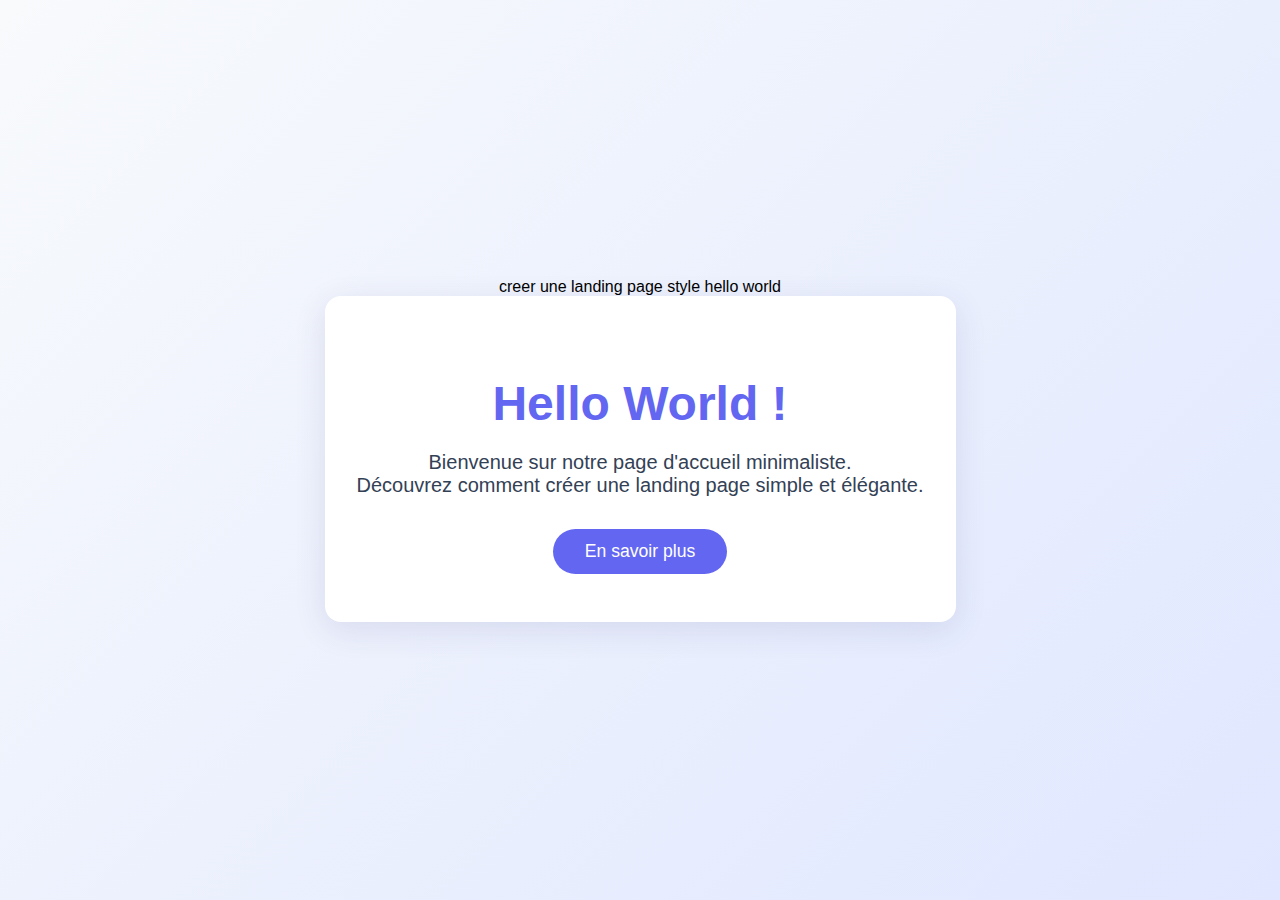
<file: creer une landing page style hello world.html>
creer une landing page style hello world
<!DOCTYPE html>
<html lang="fr">
<head>
    <meta charset="UTF-8">
    <title>Hello World Landing Page</title>
    <style>
        body {
            background: linear-gradient(135deg, #f8fafc 0%, #e0e7ff 100%);
            display: flex;
            flex-direction: column;
            align-items: center;
            justify-content: center;
            min-height: 100vh;
            margin: 0;
            font-family: 'Segoe UI', Arial, sans-serif;
        }
        .container {
            background: white;
            padding: 3rem 2rem;
            border-radius: 1rem;
            box-shadow: 0 8px 32px rgba(60, 60, 120, 0.12);
            text-align: center;
        }
        h1 {
            color: #6366f1;
            font-size: 3rem;
            margin-bottom: 1rem;
        }
        p {
            color: #334155;
            font-size: 1.25rem;
            margin-bottom: 2rem;
        }
        .cta-btn {
            background: #6366f1;
            color: white;
            padding: 0.75rem 2rem;
            border: none;
            border-radius: 2rem;
            font-size: 1.1rem;
            cursor: pointer;
            transition: background 0.2s;
        }
        .cta-btn:hover {
            background: #4f46e5;
        }
    </style>
</head>
<body>
    <div class="container">
        <h1>Hello World !</h1>
        <p>Bienvenue sur notre page d'accueil minimaliste.<br>
        Découvrez comment créer une landing page simple et élégante.</p>
        <button class="cta-btn">En savoir plus</button>
    </div>
</body>
</html>
</file>
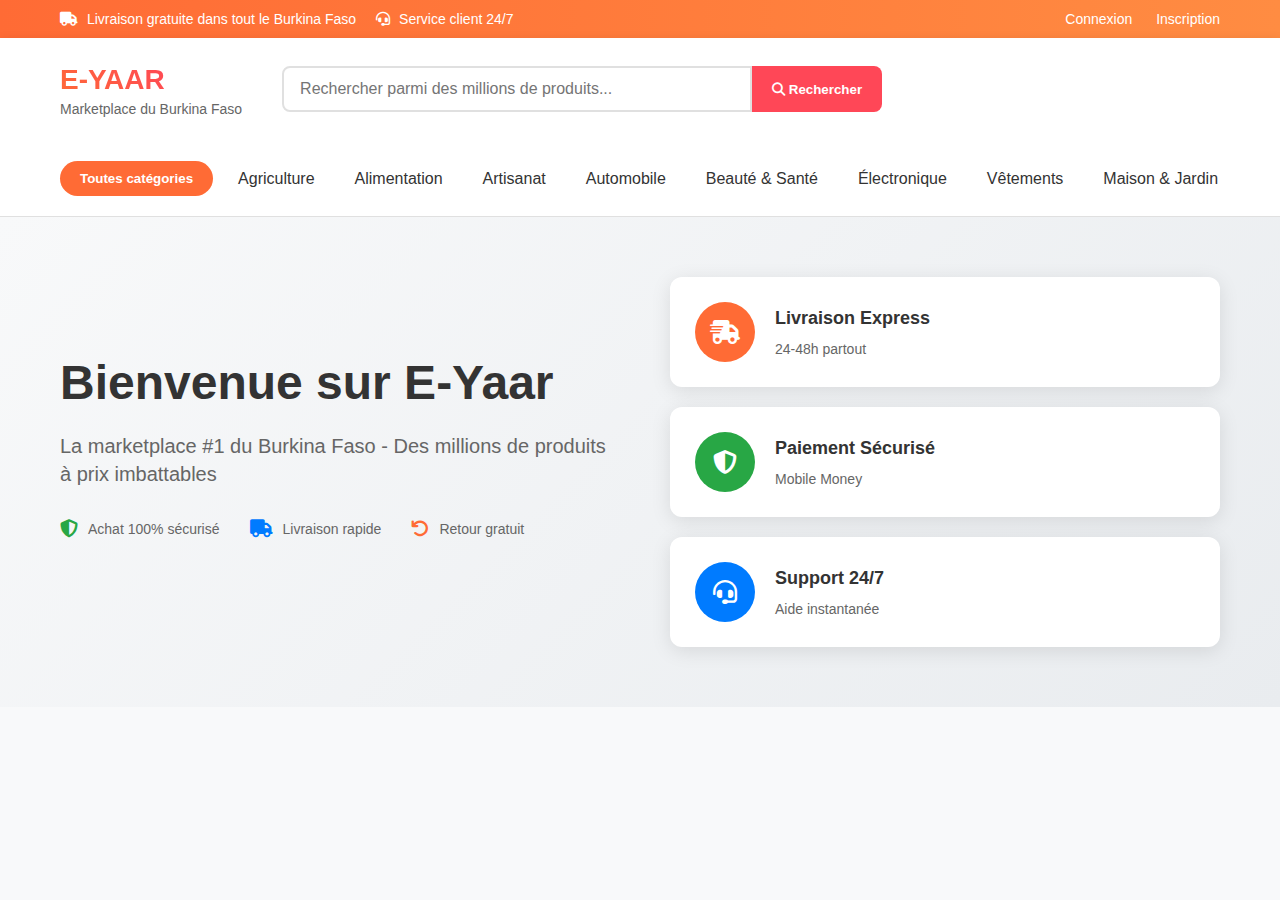
<file: e-yaar-marketplace.html>
<!DOCTYPE html>
<html lang="fr">
<head>
    <meta charset="UTF-8">
    <meta name="viewport" content="width=device-width, initial-scale=1.0">
    <title>E-YAAR - Marketplace du Burkina Faso</title>
    <link href="https://cdnjs.cloudflare.com/ajax/libs/font-awesome/6.4.0/css/all.min.css" rel="stylesheet">
    <style>
        * {
            margin: 0;
            padding: 0;
            box-sizing: border-box;
        }

        body {
            font-family: 'Segoe UI', Tahoma, Geneva, Verdana, sans-serif;
            line-height: 1.6;
            color: #333;
            background-color: #f8f9fa;
        }

        /* Top Bar */
        .top-bar {
            background: linear-gradient(90deg, #ff6b35, #ff8c42);
            color: white;
            padding: 8px 0;
            font-size: 14px;
        }

        .top-bar-content {
            max-width: 1200px;
            margin: 0 auto;
            display: flex;
            justify-content: space-between;
            align-items: center;
            padding: 0 20px;
        }

        .top-bar-left {
            display: flex;
            align-items: center;
            gap: 20px;
        }

        .top-bar-left i {
            margin-right: 5px;
        }

        .top-bar-right a {
            color: white;
            text-decoration: none;
            margin-left: 20px;
            font-weight: 500;
            transition: opacity 0.3s;
        }

        .top-bar-right a:hover {
            opacity: 0.8;
        }

        /* Header */
        .header {
            background: white;
            padding: 20px 0;
            box-shadow: 0 2px 10px rgba(0,0,0,0.1);
        }

        .header-content {
            max-width: 1200px;
            margin: 0 auto;
            display: flex;
            align-items: center;
            gap: 40px;
            padding: 0 20px;
        }

        .logo {
            display: flex;
            flex-direction: column;
            align-items: flex-start;
        }

        .logo-text {
            font-size: 28px;
            font-weight: bold;
            background: linear-gradient(45deg, #ff6b35, #ff4757);
            -webkit-background-clip: text;
            -webkit-text-fill-color: transparent;
            background-clip: text;
        }

        .logo-subtitle {
            font-size: 14px;
            color: #666;
            margin-top: -5px;
        }

        .search-container {
            flex: 1;
            display: flex;
            max-width: 600px;
        }

        .search-input {
            flex: 1;
            padding: 12px 16px;
            border: 2px solid #e0e0e0;
            border-radius: 8px 0 0 8px;
            font-size: 16px;
            outline: none;
            transition: border-color 0.3s;
        }

        .search-input:focus {
            border-color: #ff6b35;
        }

        .search-btn {
            background: #ff4757;
            color: white;
            border: none;
            padding: 12px 20px;
            border-radius: 0 8px 8px 0;
            cursor: pointer;
            font-weight: 600;
            transition: background 0.3s;
        }

        .search-btn:hover {
            background: #ff3742;
        }

        /* Navigation */
        .nav {
            background: white;
            border-bottom: 1px solid #e0e0e0;
            padding: 15px 0;
        }

        .nav-content {
            max-width: 1200px;
            margin: 0 auto;
            padding: 0 20px;
            overflow-x: auto;
        }

        .nav-categories {
            display: flex;
            gap: 10px;
            align-items: center;
            white-space: nowrap;
        }

        .category-btn {
            background: #ff6b35;
            color: white;
            border: none;
            padding: 10px 20px;
            border-radius: 20px;
            cursor: pointer;
            font-weight: 600;
            transition: background 0.3s;
        }

        .category-btn:hover {
            background: #ff5a2e;
        }

        .category-link {
            color: #333;
            text-decoration: none;
            padding: 10px 15px;
            border-radius: 20px;
            transition: background 0.3s;
            font-weight: 500;
        }

        .category-link:hover {
            background: #f0f0f0;
        }

        /* Hero Section */
        .hero {
            background: linear-gradient(135deg, #f8f9fa 0%, #e9ecef 100%);
            padding: 60px 0;
        }

        .hero-content {
            max-width: 1200px;
            margin: 0 auto;
            display: grid;
            grid-template-columns: 1fr 1fr;
            gap: 60px;
            align-items: center;
            padding: 0 20px;
        }

        .hero-left h1 {
            font-size: 48px;
            font-weight: bold;
            color: #333;
            margin-bottom: 20px;
            line-height: 1.2;
        }

        .hero-subtitle {
            font-size: 20px;
            color: #666;
            margin-bottom: 30px;
            line-height: 1.4;
        }

        .hero-features {
            display: flex;
            gap: 30px;
            margin-bottom: 30px;
        }

        .feature {
            display: flex;
            align-items: center;
            gap: 10px;
            font-size: 14px;
            color: #666;
        }

        .feature i {
            font-size: 18px;
        }

        .feature.secure i { color: #28a745; }
        .feature.delivery i { color: #007bff; }
        .feature.return i { color: #ff6b35; }

        /* Service Cards */
        .service-cards {
            display: flex;
            flex-direction: column;
            gap: 20px;
        }

        .service-card {
            background: white;
            border-radius: 12px;
            padding: 25px;
            box-shadow: 0 4px 20px rgba(0,0,0,0.1);
            display: flex;
            align-items: center;
            gap: 20px;
            transition: transform 0.3s, box-shadow 0.3s;
        }

        .service-card:hover {
            transform: translateY(-5px);
            box-shadow: 0 8px 30px rgba(0,0,0,0.15);
        }

        .service-icon {
            width: 60px;
            height: 60px;
            border-radius: 50%;
            display: flex;
            align-items: center;
            justify-content: center;
            font-size: 24px;
            color: white;
        }

        .service-icon.orange { background: #ff6b35; }
        .service-icon.green { background: #28a745; }
        .service-icon.blue { background: #007bff; }

        .service-info h3 {
            font-size: 18px;
            font-weight: 600;
            margin-bottom: 5px;
            color: #333;
        }

        .service-info p {
            font-size: 14px;
            color: #666;
            margin: 0;
        }

        /* Responsive */
        @media (max-width: 768px) {
            .top-bar-content {
                flex-direction: column;
                gap: 10px;
            }

            .header-content {
                flex-direction: column;
                gap: 20px;
            }

            .search-container {
                width: 100%;
            }

            .hero-content {
                grid-template-columns: 1fr;
                gap: 40px;
            }

            .hero-left h1 {
                font-size: 36px;
            }

            .hero-features {
                flex-direction: column;
                gap: 15px;
            }

            .nav-categories {
                padding-bottom: 10px;
            }
        }

        @media (max-width: 480px) {
            .top-bar-left {
                flex-direction: column;
                gap: 5px;
            }

            .hero-left h1 {
                font-size: 28px;
            }

            .service-card {
                flex-direction: column;
                text-align: center;
            }
        }
    </style>
</head>
<body>
    <!-- Top Bar -->
    <div class="top-bar">
        <div class="top-bar-content">
            <div class="top-bar-left">
                <span><i class="fas fa-truck"></i> Livraison gratuite dans tout le Burkina Faso</span>
                <span><i class="fas fa-headset"></i> Service client 24/7</span>
            </div>
            <div class="top-bar-right">
                <a href="#login">Connexion</a>
                <a href="#signup">Inscription</a>
            </div>
        </div>
    </div>

    <!-- Header -->
    <header class="header">
        <div class="header-content">
            <div class="logo">
                <div class="logo-text">E-YAAR</div>
                <div class="logo-subtitle">Marketplace du Burkina Faso</div>
            </div>
            <div class="search-container">
                <input type="text" class="search-input" placeholder="Rechercher parmi des millions de produits...">
                <button class="search-btn">
                    <i class="fas fa-search"></i> Rechercher
                </button>
            </div>
        </div>
    </header>

    <!-- Navigation -->
    <nav class="nav">
        <div class="nav-content">
            <div class="nav-categories">
                <button class="category-btn">Toutes catégories</button>
                <a href="#agriculture" class="category-link">Agriculture</a>
                <a href="#alimentation" class="category-link">Alimentation</a>
                <a href="#artisanat" class="category-link">Artisanat</a>
                <a href="#automobile" class="category-link">Automobile</a>
                <a href="#beaute" class="category-link">Beauté & Santé</a>
                <a href="#electronique" class="category-link">Électronique</a>
                <a href="#vetements" class="category-link">Vêtements</a>
                <a href="#maison" class="category-link">Maison & Jardin</a>
                <a href="#sport" class="category-link">Sport & Loisirs</a>
            </div>
        </div>
    </nav>

    <!-- Hero Section -->
    <section class="hero">
        <div class="hero-content">
            <div class="hero-left">
                <h1>Bienvenue sur E-Yaar</h1>
                <p class="hero-subtitle">La marketplace #1 du Burkina Faso - Des millions de produits à prix imbattables</p>
                
                <div class="hero-features">
                    <div class="feature secure">
                        <i class="fas fa-shield-alt"></i>
                        <span>Achat 100% sécurisé</span>
                    </div>
                    <div class="feature delivery">
                        <i class="fas fa-truck"></i>
                        <span>Livraison rapide</span>
                    </div>
                    <div class="feature return">
                        <i class="fas fa-undo"></i>
                        <span>Retour gratuit</span>
                    </div>
                </div>
            </div>

            <div class="service-cards">
                <div class="service-card">
                    <div class="service-icon orange">
                        <i class="fas fa-shipping-fast"></i>
                    </div>
                    <div class="service-info">
                        <h3>Livraison Express</h3>
                        <p>24-48h partout</p>
                    </div>
                </div>

                <div class="service-card">
                    <div class="service-icon green">
                        <i class="fas fa-shield-alt"></i>
                    </div>
                    <div class="service-info">
                        <h3>Paiement Sécurisé</h3>
                        <p>Mobile Money</p>
                    </div>
                </div>

                <div class="service-card">
                    <div class="service-icon blue">
                        <i class="fas fa-headset"></i>
                    </div>
                    <div class="service-info">
                        <h3>Support 24/7</h3>
                        <p>Aide instantanée</p>
                    </div>
                </div>
            </div>
        </div>
    </section>

    <script>
        // Fonctionnalité de recherche
        document.querySelector('.search-btn').addEventListener('click', function() {
            const searchTerm = document.querySelector('.search-input').value;
            if (searchTerm.trim()) {
                alert('Recherche pour: ' + searchTerm);
                // Ici vous pouvez ajouter la logique de recherche
            }
        });

        // Recherche avec la touche Entrée
        document.querySelector('.search-input').addEventListener('keypress', function(e) {
            if (e.key === 'Enter') {
                document.querySelector('.search-btn').click();
            }
        });

        // Navigation des catégories
        document.querySelectorAll('.category-link').forEach(link => {
            link.addEventListener('click', function(e) {
                e.preventDefault();
                const category = this.textContent;
                alert('Catégorie sélectionnée: ' + category);
                // Ici vous pouvez ajouter la logique de filtrage par catégorie
            });
        });

        // Bouton "Toutes catégories"
        document.querySelector('.category-btn').addEventListener('click', function() {
            alert('Affichage de toutes les catégories');
            // Ici vous pouvez ajouter la logique pour afficher tous les produits
        });

        // Liens de connexion/inscription
        document.querySelectorAll('.top-bar-right a').forEach(link => {
            link.addEventListener('click', function(e) {
                e.preventDefault();
                const action = this.textContent;
                alert('Action: ' + action);
                // Ici vous pouvez ajouter la logique de connexion/inscription
            });
        });
    </script>
</body>
</html>
</file>
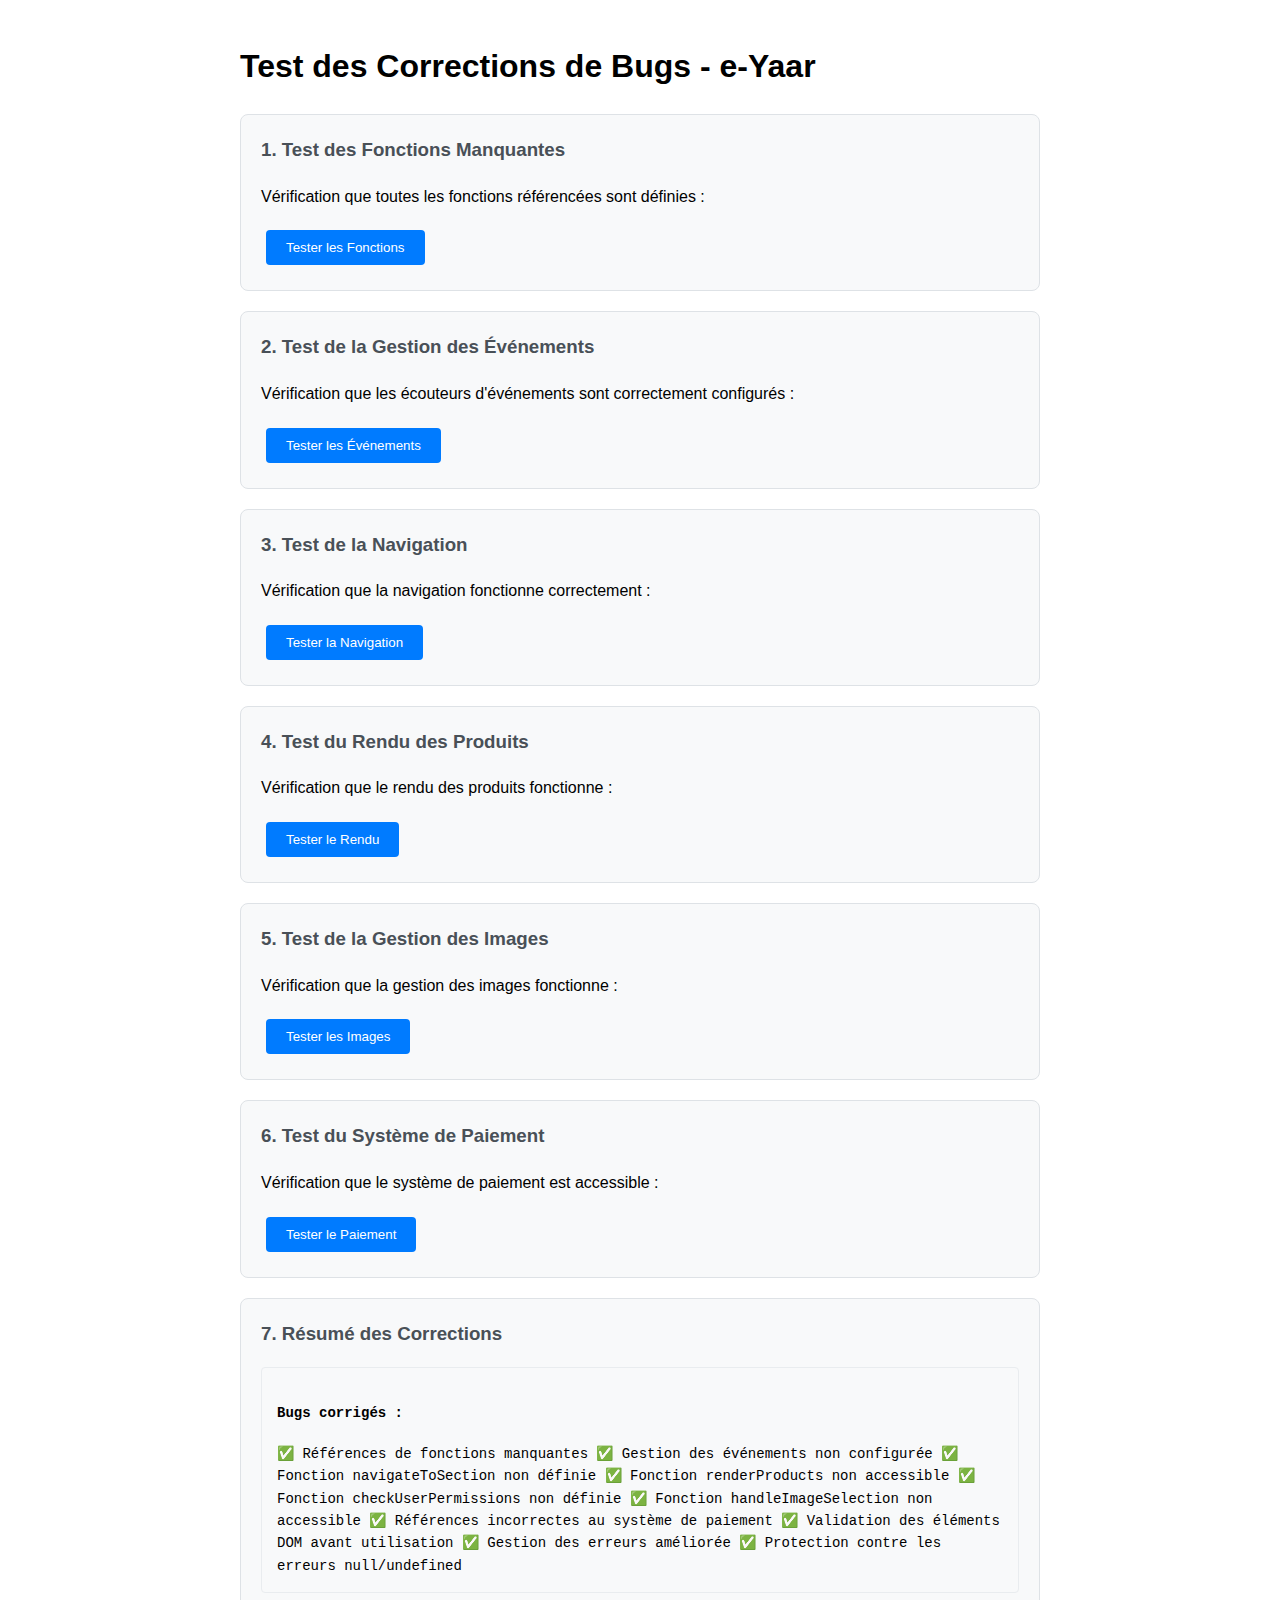
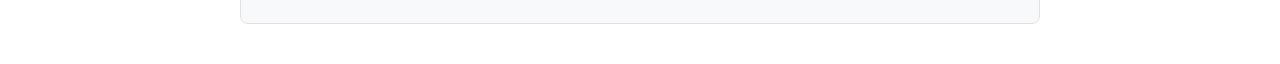
<file: test-bugs.html>
<!DOCTYPE html>
<html lang="fr">
<head>
    <meta charset="UTF-8">
    <title>Test des Corrections de Bugs - e-Yaar</title>
    <meta name="viewport" content="width=device-width, initial-scale=1">
    <style>
        body {
            font-family: Arial, sans-serif;
            max-width: 800px;
            margin: 0 auto;
            padding: 20px;
            line-height: 1.6;
        }
        .test-section {
            background: #f8f9fa;
            border: 1px solid #dee2e6;
            border-radius: 8px;
            padding: 20px;
            margin-bottom: 20px;
        }
        .test-section h3 {
            color: #495057;
            margin-top: 0;
        }
        .test-result {
            padding: 10px;
            border-radius: 4px;
            margin: 10px 0;
        }
        .success {
            background: #d4edda;
            color: #155724;
            border: 1px solid #c3e6cb;
        }
        .error {
            background: #f8d7da;
            color: #721c24;
            border: 1px solid #f5c6cb;
        }
        .warning {
            background: #fff3cd;
            color: #856404;
            border: 1px solid #ffeaa7;
        }
        .info {
            background: #d1ecf1;
            color: #0c5460;
            border: 1px solid #bee5eb;
        }
        button {
            background: #007bff;
            color: white;
            border: none;
            padding: 10px 20px;
            border-radius: 4px;
            cursor: pointer;
            margin: 5px;
        }
        button:hover {
            background: #0056b3;
        }
        .code-block {
            background: #f8f9fa;
            border: 1px solid #e9ecef;
            border-radius: 4px;
            padding: 15px;
            font-family: 'Courier New', monospace;
            font-size: 14px;
            overflow-x: auto;
            margin: 10px 0;
        }
    </style>
</head>
<body>
    <h1>Test des Corrections de Bugs - e-Yaar</h1>
    
    <div class="test-section">
        <h3>1. Test des Fonctions Manquantes</h3>
        <p>Vérification que toutes les fonctions référencées sont définies :</p>
        <button onclick="testFunctions()">Tester les Fonctions</button>
        <div id="functionTestResult"></div>
    </div>

    <div class="test-section">
        <h3>2. Test de la Gestion des Événements</h3>
        <p>Vérification que les écouteurs d'événements sont correctement configurés :</p>
        <button onclick="testEventListeners()">Tester les Événements</button>
        <div id="eventTestResult"></div>
    </div>

    <div class="test-section">
        <h3>3. Test de la Navigation</h3>
        <p>Vérification que la navigation fonctionne correctement :</p>
        <button onclick="testNavigation()">Tester la Navigation</button>
        <div id="navigationTestResult"></div>
    </div>

    <div class="test-section">
        <h3>4. Test du Rendu des Produits</h3>
        <p>Vérification que le rendu des produits fonctionne :</p>
        <button onclick="testProductRendering()">Tester le Rendu</button>
        <div id="renderingTestResult"></div>
    </div>

    <div class="test-section">
        <h3>5. Test de la Gestion des Images</h3>
        <p>Vérification que la gestion des images fonctionne :</p>
        <button onclick="testImageHandling()">Tester les Images</button>
        <div id="imageTestResult"></div>
    </div>

    <div class="test-section">
        <h3>6. Test du Système de Paiement</h3>
        <p>Vérification que le système de paiement est accessible :</p>
        <button onclick="testPaymentSystem()">Tester le Paiement</button>
        <div id="paymentTestResult"></div>
    </div>

    <div class="test-section">
        <h3>7. Résumé des Corrections</h3>
        <div class="code-block">
<h4>Bugs corrigés :</h4>
✅ Références de fonctions manquantes
✅ Gestion des événements non configurée
✅ Fonction navigateToSection non définie
✅ Fonction renderProducts non accessible
✅ Fonction checkUserPermissions non définie
✅ Fonction handleImageSelection non accessible
✅ Références incorrectes au système de paiement
✅ Validation des éléments DOM avant utilisation
✅ Gestion des erreurs améliorée
✅ Protection contre les erreurs null/undefined
        </div>
    </div>

    <script>
        // Fonction utilitaire pour échapper le HTML (protection XSS)
        function escapeHTML(str) {
            if (typeof str !== 'string') return str;
            return str.replace(/[&<>\"]/g, function (c) {
                return {'&':'&amp;','<':'&lt;','>':'&gt;','"':'&quot;'}[c];
            });
        }
        function showResult(elementId, message, type = 'info') {
            const element = document.getElementById(elementId);
            element.innerHTML = `<div class="test-result ${type}">${escapeHTML(message)}</div>`;
        }

        function testFunctions() {
            const functions = [
                'renderProducts',
                'setupEventListeners', 
                'checkUserPermissions',
                'navigateToSection',
                'showMainContent',
                'handleImageSelection',
                'removeImage',
                'removeImagePreview',
                'addProduct',
                'searchProducts',
                'filterProducts',
                'generateContract',
                'openSecurePayment',
                'shareProduct',
                'showMessage',
                'convertImageToBase64'
            ];

            const missing = [];
            const present = [];

            functions.forEach(func => {
                if (typeof window[func] === 'function') {
                    present.push(func);
                } else {
                    missing.push(func);
                }
            });

            if (missing.length === 0) {
                showResult('functionTestResult', 
                    `✅ Toutes les fonctions sont définies (${present.length} fonctions)`, 'success');
            } else {
                showResult('functionTestResult', 
                    `❌ Fonctions manquantes : ${missing.join(', ')}<br>✅ Fonctions présentes : ${present.join(', ')}`, 'error');
            }
        }

        function testEventListeners() {
            // Test de base pour vérifier que les fonctions d'événements existent
            const eventFunctions = [
                'setupEventListeners',
                'setupAddProductForm'
            ];

            const missing = [];
            const present = [];

            eventFunctions.forEach(func => {
                if (typeof window[func] === 'function') {
                    present.push(func);
                } else {
                    missing.push(func);
                }
            });

            if (missing.length === 0) {
                showResult('eventTestResult', 
                    `✅ Fonctions de gestion d'événements disponibles (${present.length} fonctions)`, 'success');
            } else {
                showResult('eventTestResult', 
                    `❌ Fonctions d'événements manquantes : ${missing.join(', ')}`, 'error');
            }
        }

        function testNavigation() {
            if (typeof navigateToSection === 'function') {
                showResult('navigationTestResult', 
                    '✅ Fonction navigateToSection disponible', 'success');
            } else {
                showResult('navigationTestResult', 
                    '❌ Fonction navigateToSection manquante', 'error');
            }
        }

        function testProductRendering() {
            if (typeof renderProducts === 'function') {
                showResult('renderingTestResult', 
                    '✅ Fonction renderProducts disponible', 'success');
            } else {
                showResult('renderingTestResult', 
                    '❌ Fonction renderProducts manquante', 'error');
            }
        }

        function testImageHandling() {
            const imageFunctions = [
                'handleImageSelection',
                'removeImage',
                'removeImagePreview',
                'convertImageToBase64'
            ];

            const missing = [];
            const present = [];

            imageFunctions.forEach(func => {
                if (typeof window[func] === 'function') {
                    present.push(func);
                } else {
                    missing.push(func);
                }
            });

            if (missing.length === 0) {
                showResult('imageTestResult', 
                    `✅ Toutes les fonctions de gestion d'images sont disponibles (${present.length} fonctions)`, 'success');
            } else {
                showResult('imageTestResult', 
                    `❌ Fonctions d'images manquantes : ${missing.join(', ')}`, 'error');
            }
        }

        function testPaymentSystem() {
            // Test de base pour vérifier que le système de paiement est accessible
            if (typeof paymentSystem !== 'undefined') {
                showResult('paymentTestResult', 
                    '✅ Système de paiement accessible', 'success');
            } else {
                showResult('paymentTestResult', 
                    '⚠️ Système de paiement non accessible (peut être normal si le fichier n\'est pas chargé)', 'warning');
            }
        }

        // Test automatique au chargement
        window.addEventListener('load', function() {
            setTimeout(() => {
                testFunctions();
                testEventListeners();
                testNavigation();
                testProductRendering();
                testImageHandling();
                testPaymentSystem();
            }, 1000);
        });
    </script>
</body>
</html>
</file>
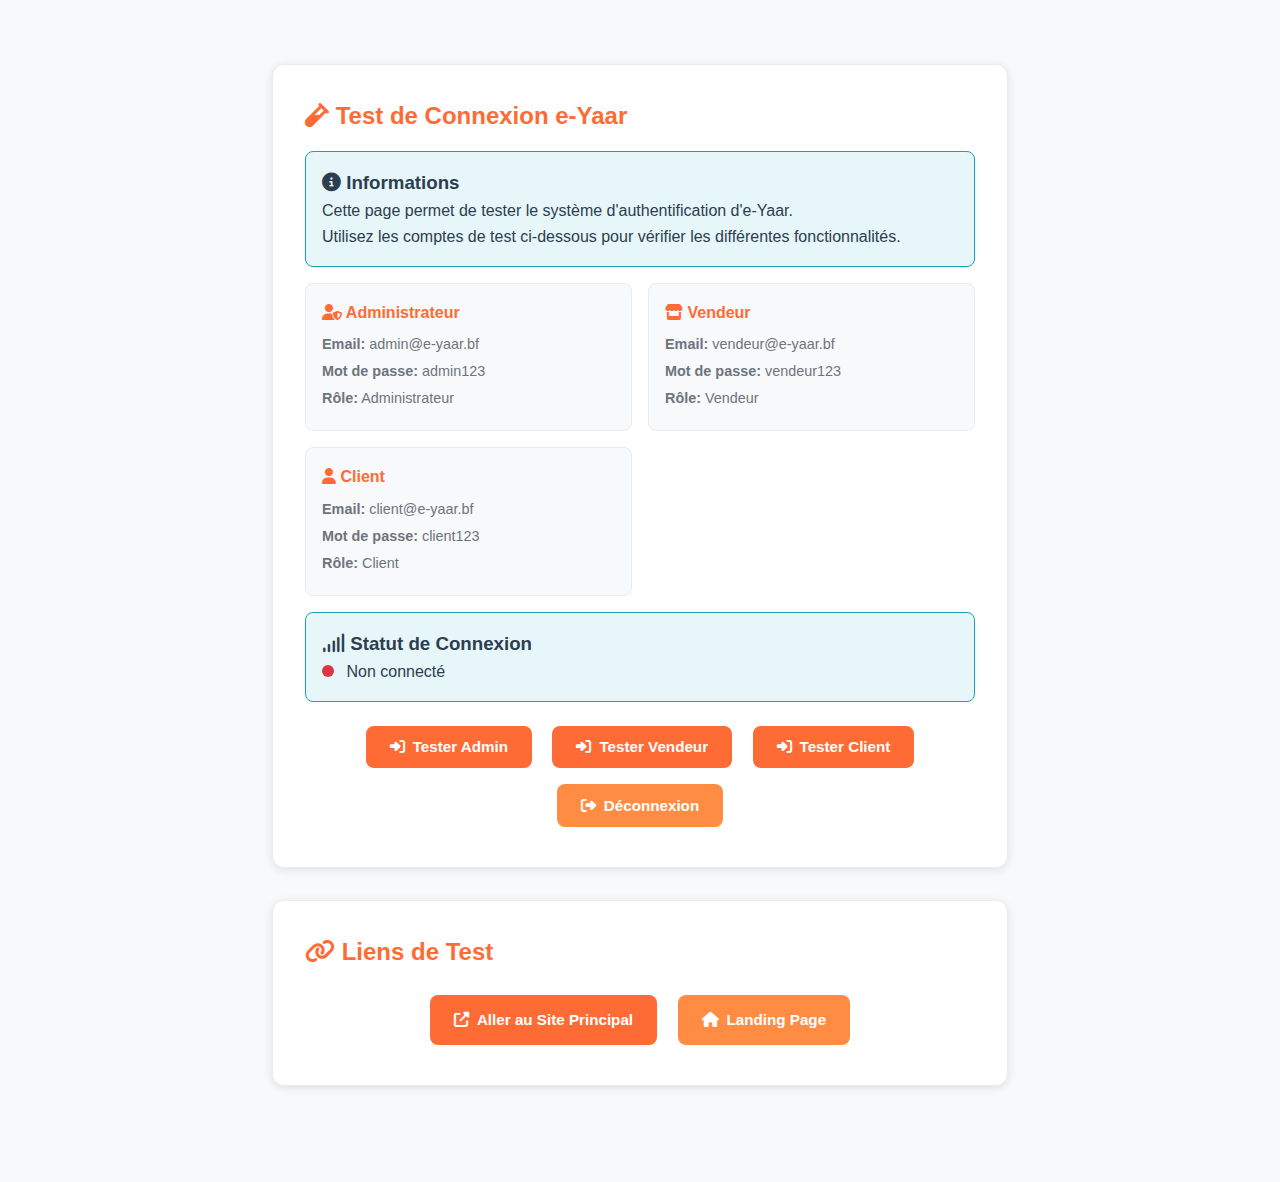
<file: test-connection.html>
<!DOCTYPE html>
<html lang="fr">
<head>
    <meta charset="UTF-8">
    <title>Test Connexion e-Yaar</title>
    <meta name="viewport" content="width=device-width, initial-scale=1">
    <link href="https://cdnjs.cloudflare.com/ajax/libs/font-awesome/6.4.0/css/all.min.css" rel="stylesheet">
    <link href="auth-styles.css" rel="stylesheet">
    <style>
        :root {
            --primary-color: #FF6B35;
            --secondary-color: #FF8C42;
            --accent-color: #FFD23F;
            --dark-color: #2C3E50;
            --light-color: #FFFFFF;
            --background-color: #F8F9FA;
            --text-color: #2C3E50;
            --text-light: #6C757D;
            --border-color: #E9ECEF;
            --success-color: #28A745;
            --danger-color: #DC3545;
            --warning-color: #FFC107;
            --info-color: #17A2B8;
        }

        * {
            margin: 0;
            padding: 0;
            box-sizing: border-box;
        }

        body {
            background: var(--background-color);
            font-family: 'Segoe UI', 'Roboto', 'Helvetica Neue', sans-serif;
            color: var(--text-color);
            min-height: 100vh;
            line-height: 1.6;
        }

        .test-container {
            max-width: 800px;
            margin: 2rem auto;
            padding: 2rem;
        }

        .test-card {
            background: var(--light-color);
            border: 1px solid var(--border-color);
            border-radius: 12px;
            padding: 2rem;
            margin-bottom: 2rem;
            box-shadow: 0 2px 10px rgba(0, 0, 0, 0.1);
        }

        .test-title {
            color: var(--primary-color);
            margin-bottom: 1rem;
            font-size: 1.5rem;
        }

        .test-info {
            background: rgba(23, 162, 184, 0.1);
            border: 1px solid var(--info-color);
            border-radius: 8px;
            padding: 1rem;
            margin-bottom: 1rem;
        }

        .test-accounts {
            display: grid;
            grid-template-columns: repeat(auto-fit, minmax(250px, 1fr));
            gap: 1rem;
            margin-bottom: 1rem;
        }

        .account-card {
            background: var(--background-color);
            border: 1px solid var(--border-color);
            border-radius: 8px;
            padding: 1rem;
        }

        .account-card h4 {
            color: var(--primary-color);
            margin-bottom: 0.5rem;
        }

        .account-card p {
            font-size: 0.9rem;
            color: var(--text-light);
            margin-bottom: 0.25rem;
        }

        .btn {
            padding: 0.8rem 1.5rem;
            border: none;
            border-radius: 8px;
            font-size: 0.95rem;
            font-weight: 600;
            cursor: pointer;
            transition: all 0.2s ease;
            text-decoration: none;
            display: inline-flex;
            align-items: center;
            gap: 0.5rem;
            margin: 0.5rem;
        }

        .btn-primary {
            background: var(--primary-color);
            color: white;
        }

        .btn-secondary {
            background: var(--secondary-color);
            color: white;
        }

        .btn:hover {
            transform: translateY(-1px);
            box-shadow: 0 2px 10px rgba(0, 0, 0, 0.1);
        }

        .status-indicator {
            display: inline-block;
            width: 12px;
            height: 12px;
            border-radius: 50%;
            margin-right: 0.5rem;
        }

        .status-connected {
            background: var(--success-color);
        }

        .status-disconnected {
            background: var(--danger-color);
        }

        .message {
            padding: 1rem;
            border-radius: 8px;
            margin: 1rem 0;
            display: none;
        }

        .message.success {
            background: rgba(40, 167, 69, 0.1);
            border: 1px solid var(--success-color);
            color: var(--success-color);
        }

        .message.error {
            background: rgba(220, 53, 69, 0.1);
            border: 1px solid var(--danger-color);
            color: var(--danger-color);
        }
    </style>
</head>
<body>
    <div class="test-container">
        <div class="test-card">
            <h2 class="test-title">
                <i class="fas fa-vial"></i> Test de Connexion e-Yaar
            </h2>
            
            <div class="test-info">
                <h3><i class="fas fa-info-circle"></i> Informations</h3>
                <p>Cette page permet de tester le système d'authentification d'e-Yaar.</p>
                <p>Utilisez les comptes de test ci-dessous pour vérifier les différentes fonctionnalités.</p>
            </div>

            <div class="test-accounts">
                <div class="account-card">
                    <h4><i class="fas fa-user-shield"></i> Administrateur</h4>
                    <p><strong>Email:</strong> admin@e-yaar.bf</p>
                    <p><strong>Mot de passe:</strong> admin123</p>
                    <p><strong>Rôle:</strong> Administrateur</p>
                </div>

                <div class="account-card">
                    <h4><i class="fas fa-store"></i> Vendeur</h4>
                    <p><strong>Email:</strong> vendeur@e-yaar.bf</p>
                    <p><strong>Mot de passe:</strong> vendeur123</p>
                    <p><strong>Rôle:</strong> Vendeur</p>
                </div>

                <div class="account-card">
                    <h4><i class="fas fa-user"></i> Client</h4>
                    <p><strong>Email:</strong> client@e-yaar.bf</p>
                    <p><strong>Mot de passe:</strong> client123</p>
                    <p><strong>Rôle:</strong> Client</p>
                </div>
            </div>

            <div id="connectionStatus" class="test-info">
                <h3><i class="fas fa-signal"></i> Statut de Connexion</h3>
                <p>
                    <span class="status-indicator status-disconnected" id="statusIndicator"></span>
                    <span id="statusText">Non connecté</span>
                </p>
                <p id="userInfo" style="display: none;">
                    <strong>Utilisateur:</strong> <span id="userName"></span><br>
                    <strong>Rôle:</strong> <span id="userRole"></span>
                </p>
            </div>

            <div style="text-align: center;">
                <button class="btn btn-primary" onclick="testLogin('admin@e-yaar.bf', 'admin123')">
                    <i class="fas fa-sign-in-alt"></i> Tester Admin
                </button>
                <button class="btn btn-primary" onclick="testLogin('vendeur@e-yaar.bf', 'vendeur123')">
                    <i class="fas fa-sign-in-alt"></i> Tester Vendeur
                </button>
                <button class="btn btn-primary" onclick="testLogin('client@e-yaar.bf', 'client123')">
                    <i class="fas fa-sign-in-alt"></i> Tester Client
                </button>
                <button class="btn btn-secondary" onclick="testLogout()">
                    <i class="fas fa-sign-out-alt"></i> Déconnexion
                </button>
            </div>

            <div id="testMessage" class="message"></div>
        </div>

        <div class="test-card">
            <h3 class="test-title">
                <i class="fas fa-link"></i> Liens de Test
            </h3>
            <div style="text-align: center;">
                <a href="creer site web.html" class="btn btn-primary">
                    <i class="fas fa-external-link-alt"></i> Aller au Site Principal
                </a>
                <a href="creer une landing page style hello world.html" class="btn btn-secondary">
                    <i class="fas fa-home"></i> Landing Page
                </a>
            </div>
        </div>
    </div>

    <script src="auth.js"></script>
    <script>
        // Fonction pour afficher un message
        function showMessage(message, type = 'success') {
            const element = document.getElementById('testMessage');
            element.textContent = message;
            element.className = `message ${type}`;
            element.style.display = 'block';
            
            setTimeout(() => {
                element.style.display = 'none';
            }, 5000);
        }

        // Fonction pour mettre à jour le statut de connexion
        function updateConnectionStatus() {
            const statusIndicator = document.getElementById('statusIndicator');
            const statusText = document.getElementById('statusText');
            const userInfo = document.getElementById('userInfo');
            const userName = document.getElementById('userName');
            const userRole = document.getElementById('userRole');

            if (auth.isLoggedIn()) {
                const user = auth.getCurrentUser();
                statusIndicator.className = 'status-indicator status-connected';
                statusText.textContent = 'Connecté';
                userInfo.style.display = 'block';
                userName.textContent = user.name;
                userRole.textContent = user.role;
            } else {
                statusIndicator.className = 'status-indicator status-disconnected';
                statusText.textContent = 'Non connecté';
                userInfo.style.display = 'none';
            }
        }

        // Fonction de test de connexion
        function testLogin(email, password) {
            try {
                auth.login(email, password);
                updateConnectionStatus();
                showMessage(`Connexion réussie avec ${email}`, 'success');
            } catch (error) {
                showMessage(`Erreur de connexion: ${error.message}`, 'error');
            }
        }

        // Fonction de test de déconnexion
        function testLogout() {
            auth.logout();
            updateConnectionStatus();
            showMessage('Déconnexion réussie', 'success');
        }

        // Écouter les changements d'état d'authentification
        document.addEventListener('authStateChanged', function(event) {
            updateConnectionStatus();
            if (event.detail.type === 'login') {
                showMessage(`Connexion réussie: ${event.detail.user.name}`, 'success');
            } else if (event.detail.type === 'logout') {
                showMessage('Déconnexion réussie', 'success');
            }
        });

        // Initialisation
        document.addEventListener('DOMContentLoaded', function() {
            updateConnectionStatus();
        });
    </script>
</body>
</html>
</file>
<file: auth-styles.css>
/* Styles pour l'authentification e-Yaar */

/* Container d'authentification */
.auth-container {
    display: flex;
    justify-content: center;
    align-items: center;
    min-height: 80vh;
    padding: 2rem;
}

.auth-card {
    background: var(--light-color);
    border: 1px solid var(--border-color);
    border-radius: 12px;
    padding: 2rem;
    width: 100%;
    max-width: 400px;
    box-shadow: var(--shadow-secondary);
}

.auth-header {
    text-align: center;
    margin-bottom: 2rem;
}

.auth-header h2 {
    color: var(--primary-color);
    margin-bottom: 0.5rem;
    font-size: 1.8rem;
}

.auth-header p {
    color: var(--text-light);
    font-size: 0.95rem;
}

/* Formulaire d'authentification */
.auth-form {
    display: flex;
    flex-direction: column;
    gap: 1rem;
}

.auth-form .form-group {
    display: flex;
    flex-direction: column;
}

.auth-form label {
    margin-bottom: 0.5rem;
    color: var(--text-color);
    font-weight: 500;
    font-size: 0.9rem;
}

.auth-form input {
    padding: 0.8rem 1rem;
    border: 1px solid var(--border-color);
    border-radius: 8px;
    background: var(--light-color);
    color: var(--text-color);
    font-size: 0.95rem;
    transition: all 0.2s ease;
}

.auth-form input:focus {
    outline: none;
    border-color: var(--primary-color);
    box-shadow: 0 0 0 3px rgba(255, 107, 53, 0.1);
}

.btn-full {
    width: 100%;
    justify-content: center;
}

.auth-footer {
    text-align: center;
    margin-top: 1.5rem;
    padding-top: 1.5rem;
    border-top: 1px solid var(--border-color);
}

.auth-footer p {
    color: var(--text-light);
    font-size: 0.9rem;
}

.auth-footer a {
    color: var(--primary-color);
    text-decoration: none;
    font-weight: 500;
}

.auth-footer a:hover {
    text-decoration: underline;
}

/* Container de profil */
.profile-container {
    max-width: 800px;
    margin: 0 auto;
    padding: 2rem;
}

.profile-card {
    background: var(--light-color);
    border: 1px solid var(--border-color);
    border-radius: 12px;
    padding: 2rem;
    box-shadow: var(--shadow-secondary);
}

.profile-header {
    text-align: center;
    margin-bottom: 2rem;
    padding-bottom: 1rem;
    border-bottom: 1px solid var(--border-color);
}

.profile-header h2 {
    color: var(--primary-color);
    font-size: 1.8rem;
}

.profile-info {
    display: grid;
    grid-template-columns: repeat(auto-fit, minmax(250px, 1fr));
    gap: 1.5rem;
    margin-bottom: 2rem;
}

.info-group {
    display: flex;
    flex-direction: column;
    gap: 0.5rem;
}

.info-group label {
    font-weight: 600;
    color: var(--text-color);
    font-size: 0.9rem;
}

.info-group span {
    color: var(--text-light);
    font-size: 1rem;
}

/* Badges de rôle et statut */
.role-badge, .status-badge {
    display: inline-block;
    padding: 0.3rem 0.8rem;
    border-radius: 20px;
    font-size: 0.8rem;
    font-weight: 600;
    text-transform: uppercase;
}

.role-client {
    background: rgba(108, 117, 125, 0.1);
    color: #6C757D;
}

.role-merchant {
    background: rgba(255, 193, 7, 0.1);
    color: #FFC107;
}

.role-admin {
    background: rgba(220, 53, 69, 0.1);
    color: #DC3545;
}

.status-pending {
    background: rgba(255, 193, 7, 0.1);
    color: #FFC107;
}

.status-approved {
    background: rgba(40, 167, 69, 0.1);
    color: #28A745;
}

.status-rejected {
    background: rgba(220, 53, 69, 0.1);
    color: #DC3545;
}

/* Section vendeur */
.merchant-section {
    background: rgba(255, 107, 53, 0.05);
    border: 1px solid rgba(255, 107, 53, 0.2);
    border-radius: 8px;
    padding: 1.5rem;
    margin: 1.5rem 0;
}

.merchant-section h3 {
    color: var(--primary-color);
    margin-bottom: 1rem;
    font-size: 1.2rem;
}

.merchant-section p {
    color: var(--text-light);
    margin-bottom: 1rem;
    line-height: 1.6;
}

.contract-status {
    background: var(--light-color);
    border: 1px solid var(--border-color);
    border-radius: 8px;
    padding: 1rem;
    margin-top: 1rem;
}

.contract-status p {
    margin-bottom: 0.5rem;
    font-size: 0.9rem;
}

.contract-status strong {
    color: var(--text-color);
}

.profile-actions {
    text-align: center;
    margin-top: 2rem;
    padding-top: 1.5rem;
    border-top: 1px solid var(--border-color);
}

/* Container de contrat */
.contract-container {
    max-width: 800px;
    margin: 0 auto;
    padding: 2rem;
}

.contract-card {
    background: var(--light-color);
    border: 1px solid var(--border-color);
    border-radius: 12px;
    padding: 2rem;
    box-shadow: var(--shadow-secondary);
}

.contract-header {
    text-align: center;
    margin-bottom: 2rem;
    padding-bottom: 1rem;
    border-bottom: 1px solid var(--border-color);
}

.contract-header h2 {
    color: var(--primary-color);
    font-size: 1.8rem;
}

.contract-header p {
    color: var(--text-light);
    font-size: 0.95rem;
}

.contract-footer {
    text-align: center;
    margin-top: 2rem;
    padding-top: 1.5rem;
    border-top: 1px solid var(--border-color);
}

/* Container vendeur */
.merchant-container {
    max-width: 1000px;
    margin: 0 auto;
    padding: 2rem;
}

.merchant-header {
    text-align: center;
    margin-bottom: 2rem;
    padding-bottom: 1rem;
    border-bottom: 1px solid var(--border-color);
}

.merchant-header h2 {
    color: var(--primary-color);
    font-size: 1.8rem;
}

.merchant-header p {
    color: var(--text-light);
    font-size: 0.95rem;
}

.merchant-stats {
    display: grid;
    grid-template-columns: repeat(auto-fit, minmax(200px, 1fr));
    gap: 1.5rem;
    margin-bottom: 2rem;
}

.stat-card {
    background: var(--light-color);
    border: 1px solid var(--border-color);
    border-radius: 8px;
    padding: 1.5rem;
    text-align: center;
    box-shadow: var(--shadow-card);
    transition: all 0.3s ease;
}

.stat-card:hover {
    transform: translateY(-2px);
    box-shadow: var(--shadow-secondary);
}

.stat-card i {
    font-size: 2rem;
    color: var(--primary-color);
    margin-bottom: 1rem;
}

.stat-card h3 {
    color: var(--text-color);
    margin-bottom: 0.5rem;
    font-size: 1.1rem;
}

.stat-card p {
    color: var(--text-light);
    font-size: 0.9rem;
}

.merchant-actions {
    display: flex;
    gap: 1rem;
    justify-content: center;
    margin-bottom: 2rem;
    flex-wrap: wrap;
}

.merchant-footer {
    text-align: center;
    margin-top: 2rem;
    padding-top: 1.5rem;
    border-top: 1px solid var(--border-color);
}

/* Container admin */
.admin-container {
    max-width: 1200px;
    margin: 0 auto;
    padding: 2rem;
}

.admin-header {
    text-align: center;
    margin-bottom: 2rem;
    padding-bottom: 1rem;
    border-bottom: 1px solid var(--border-color);
}

.admin-header h2 {
    color: var(--primary-color);
    font-size: 1.8rem;
}

.admin-header p {
    color: var(--text-light);
    font-size: 0.95rem;
}

.admin-stats {
    display: grid;
    grid-template-columns: repeat(auto-fit, minmax(200px, 1fr));
    gap: 1.5rem;
    margin-bottom: 2rem;
}

.admin-sections {
    display: grid;
    gap: 2rem;
}

.admin-section {
    background: var(--light-color);
    border: 1px solid var(--border-color);
    border-radius: 12px;
    padding: 1.5rem;
    box-shadow: var(--shadow-card);
}

.admin-section h3 {
    color: var(--text-color);
    margin-bottom: 1rem;
    font-size: 1.3rem;
    display: flex;
    align-items: center;
    gap: 0.5rem;
}

.contracts-list {
    display: flex;
    flex-direction: column;
    gap: 1rem;
}

.contract-item {
    background: var(--background-color);
    border: 1px solid var(--border-color);
    border-radius: 8px;
    padding: 1rem;
    display: flex;
    justify-content: space-between;
    align-items: center;
    gap: 1rem;
}

.contract-info h4 {
    color: var(--text-color);
    margin-bottom: 0.5rem;
    font-size: 1rem;
}

.contract-info p {
    color: var(--text-light);
    font-size: 0.85rem;
    margin-bottom: 0.25rem;
}

.contract-actions {
    display: flex;
    gap: 0.5rem;
    flex-wrap: wrap;
}

.btn-success {
    background: var(--success-color);
    color: white;
}

.btn-success:hover {
    background: #218838;
}

.btn-danger {
    background: var(--danger-color);
    color: white;
}

.btn-danger:hover {
    background: #c82333;
}

.admin-footer {
    text-align: center;
    margin-top: 2rem;
    padding-top: 1.5rem;
    border-top: 1px solid var(--border-color);
}

/* Container d'ajout de produit */
.add-product-container {
    max-width: 800px;
    margin: 0 auto;
    padding: 2rem;
}

.add-product-header {
    text-align: center;
    margin-bottom: 2rem;
    padding-bottom: 1rem;
    border-bottom: 1px solid var(--border-color);
}

.add-product-header h2 {
    color: var(--primary-color);
    font-size: 1.8rem;
}

.add-product-header p {
    color: var(--text-light);
    font-size: 0.95rem;
}

.form-actions {
    display: flex;
    gap: 1rem;
    justify-content: center;
    margin-top: 2rem;
    flex-wrap: wrap;
}

/* Container mes produits */
.my-products-container {
    max-width: 1200px;
    margin: 0 auto;
    padding: 2rem;
}

.my-products-header {
    text-align: center;
    margin-bottom: 2rem;
    padding-bottom: 1rem;
    border-bottom: 1px solid var(--border-color);
}

.my-products-header h2 {
    color: var(--primary-color);
    font-size: 1.8rem;
}

.my-products-header p {
    color: var(--text-light);
    font-size: 0.95rem;
}

.my-products-footer {
    text-align: center;
    margin-top: 2rem;
    padding-top: 1.5rem;
    border-top: 1px solid var(--border-color);
}

/* État vide */
.empty-state {
    text-align: center;
    padding: 4rem 2rem;
    color: var(--text-light);
}

.empty-state i {
    font-size: 4rem;
    color: var(--text-light);
    margin-bottom: 1rem;
    opacity: 0.5;
}

.empty-state h3 {
    color: var(--text-color);
    margin-bottom: 1rem;
    font-size: 1.5rem;
}

.empty-state p {
    margin-bottom: 2rem;
    font-size: 1rem;
}

/* Produits récents du vendeur */
.merchant-recent-products {
    margin: 2rem 0;
    padding: 1.5rem;
    background: var(--light-color);
    border: 1px solid var(--border-color);
    border-radius: 12px;
    box-shadow: var(--shadow-card);
}

.merchant-recent-products h3 {
    color: var(--text-color);
    margin-bottom: 1.5rem;
    font-size: 1.3rem;
    display: flex;
    align-items: center;
    gap: 0.5rem;
}

/* Responsive */
@media (max-width: 768px) {
    .auth-container,
    .profile-container,
    .contract-container,
    .merchant-container,
    .admin-container,
    .add-product-container,
    .my-products-container {
        padding: 1rem;
    }

    .auth-card,
    .profile-card,
    .contract-card {
        padding: 1.5rem;
    }

    .profile-info {
        grid-template-columns: 1fr;
    }

    .merchant-stats,
    .admin-stats {
        grid-template-columns: 1fr;
    }

    .contract-item {
        flex-direction: column;
        align-items: stretch;
        text-align: center;
    }

    .contract-actions {
        justify-content: center;
    }

    .merchant-actions,
    .form-actions {
        flex-direction: column;
        align-items: center;
    }

    .empty-state {
        padding: 2rem 1rem;
    }
}

/* Messages */
.message {
    padding: 1rem;
    border-radius: 8px;
    margin: 1rem 0;
    display: none;
}

.message.success {
    background: rgba(40, 167, 69, 0.1);
    border: 1px solid var(--success-color);
    color: var(--success-color);
}

.message.error {
    background: rgba(220, 53, 69, 0.1);
    border: 1px solid var(--danger-color);
    color: var(--danger-color);
}

.message.warning {
    background: rgba(255, 193, 7, 0.1);
    border: 1px solid var(--warning-color);
    color: var(--warning-color);
}

.message.info {
    background: rgba(23, 162, 184, 0.1);
    border: 1px solid var(--info-color);
    color: var(--info-color);
}
</file>
